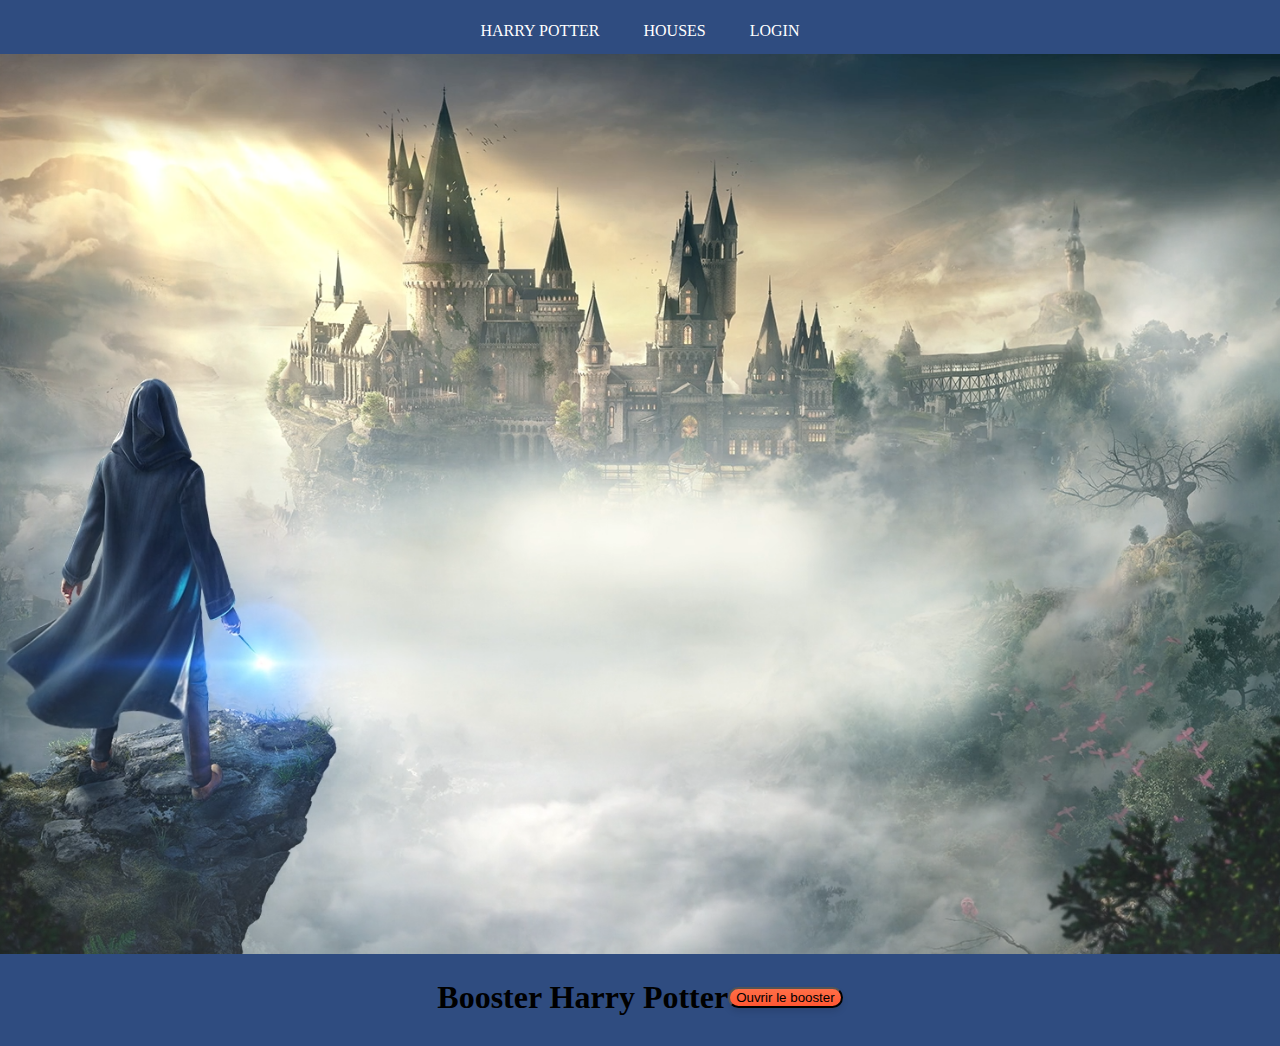
<file: projetHP/index.html>
<!DOCTYPE html>
<html lang="en">
<head>
<meta charset="UTF-8">
<meta name="viewport" content="width=device-width, initial-scale=1.0">
<link rel="stylesheet" href="style.css">
</head>
<body>
<nav>
  <ul>
    <li><a href="index.html">HARRY POTTER</a></li> <!--liens vers les pages connexes--> 
    <li><a href="house.html">HOUSES</a></li>
    <li><a href="formulaire.html">LOGIN</a></li>
  </ul>
</nav>
<main>
    <div class="box-1">
        <a href="#">
            <img src="hogwards.png" alt="marche po">
        </a>
    </div> <!-- juste la box contenant l'image du fond -->
</main>

<div class="container">
  <h1>Booster Harry Potter</h1>
  <button id="openBoosterBtn">Ouvrir le booster</button>
  <div id="boosterResults"></div>
</div>

<script src="booster.js"></script>

</body>
</html>
</file>
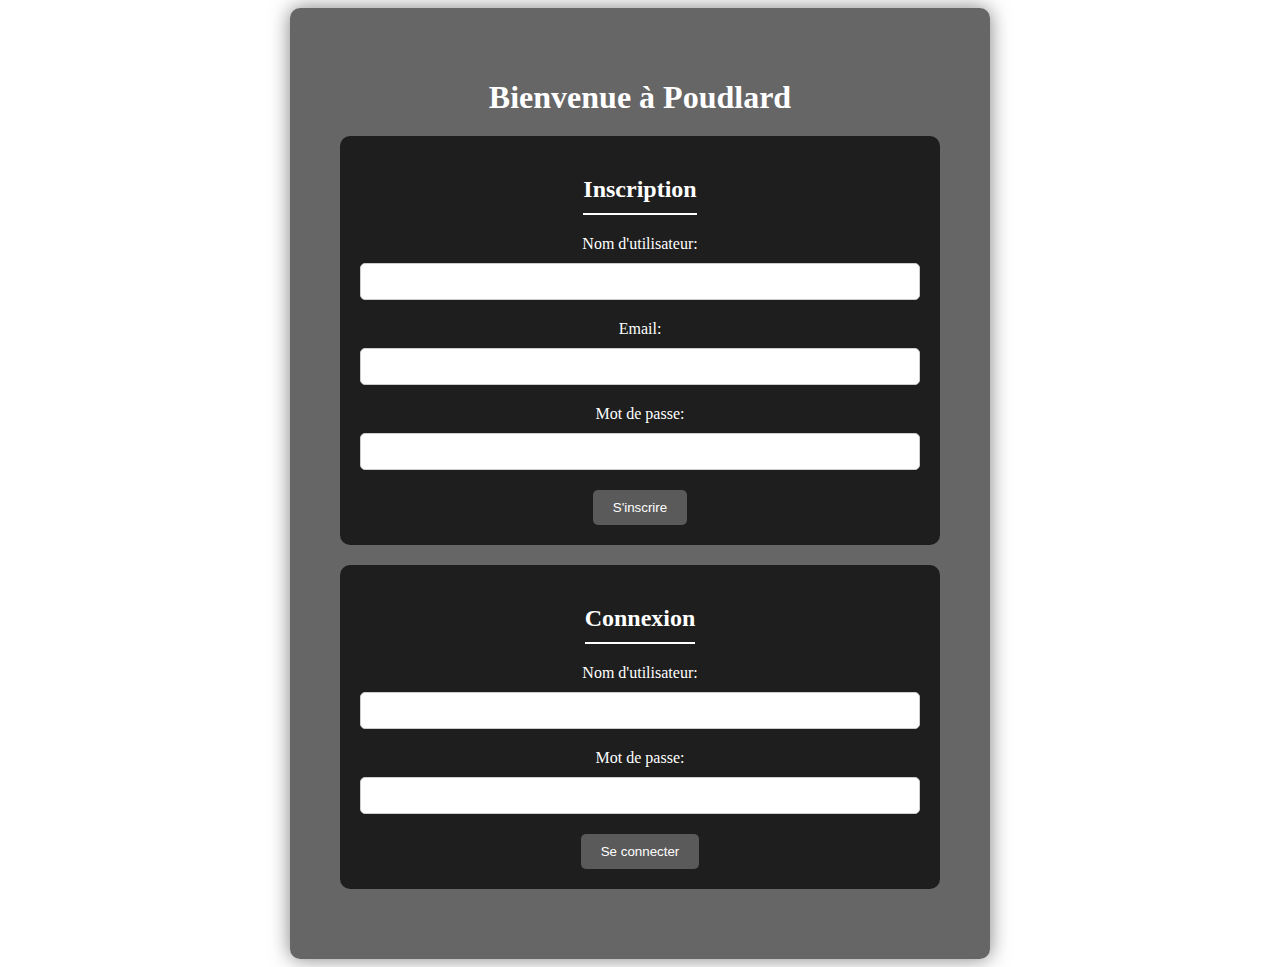
<file: projetHP/formulaire.html>
<!DOCTYPE html>
<html lang="fr">
<head>
<meta charset="UTF-8">
<meta name="viewport" content="width=device-width, initial-scale=1.0">
<title></title>
<link rel="stylesheet" href="formulaire.css">
</head>
<body>
    <div class="container">
        <h1>Bienvenue à Poudlard</h1>

        <div class="form-container">
            <h2>Inscription</h2>
            <form action="inscription" method="post">
                <label for="username">Nom d'utilisateur:</label>
                <input type="text" id="username" name="username" required>

                <label for="email">Email:</label>
                <input type="email" id="email" name="email" required>

                <label for="password">Mot de passe:</label>
                <input type="password" id="password" name="password" required>

                <button type="submit">S'inscrire</button>
            </form>
        </div>

        <div class="form-container">
            <h2>Connexion</h2>
            <form action="connexion" method="post">
                <label for="login-username">Nom d'utilisateur:</label>
                <input type="text" id="login-username" name="username" required>

                <label for="login-password">Mot de passe:</label>
                <input type="password" id="login-password" name="password" required>

                <button type="submit">Se connecter</button>
            </form>
        </div>
    </div>
</body>
</html>
</file>
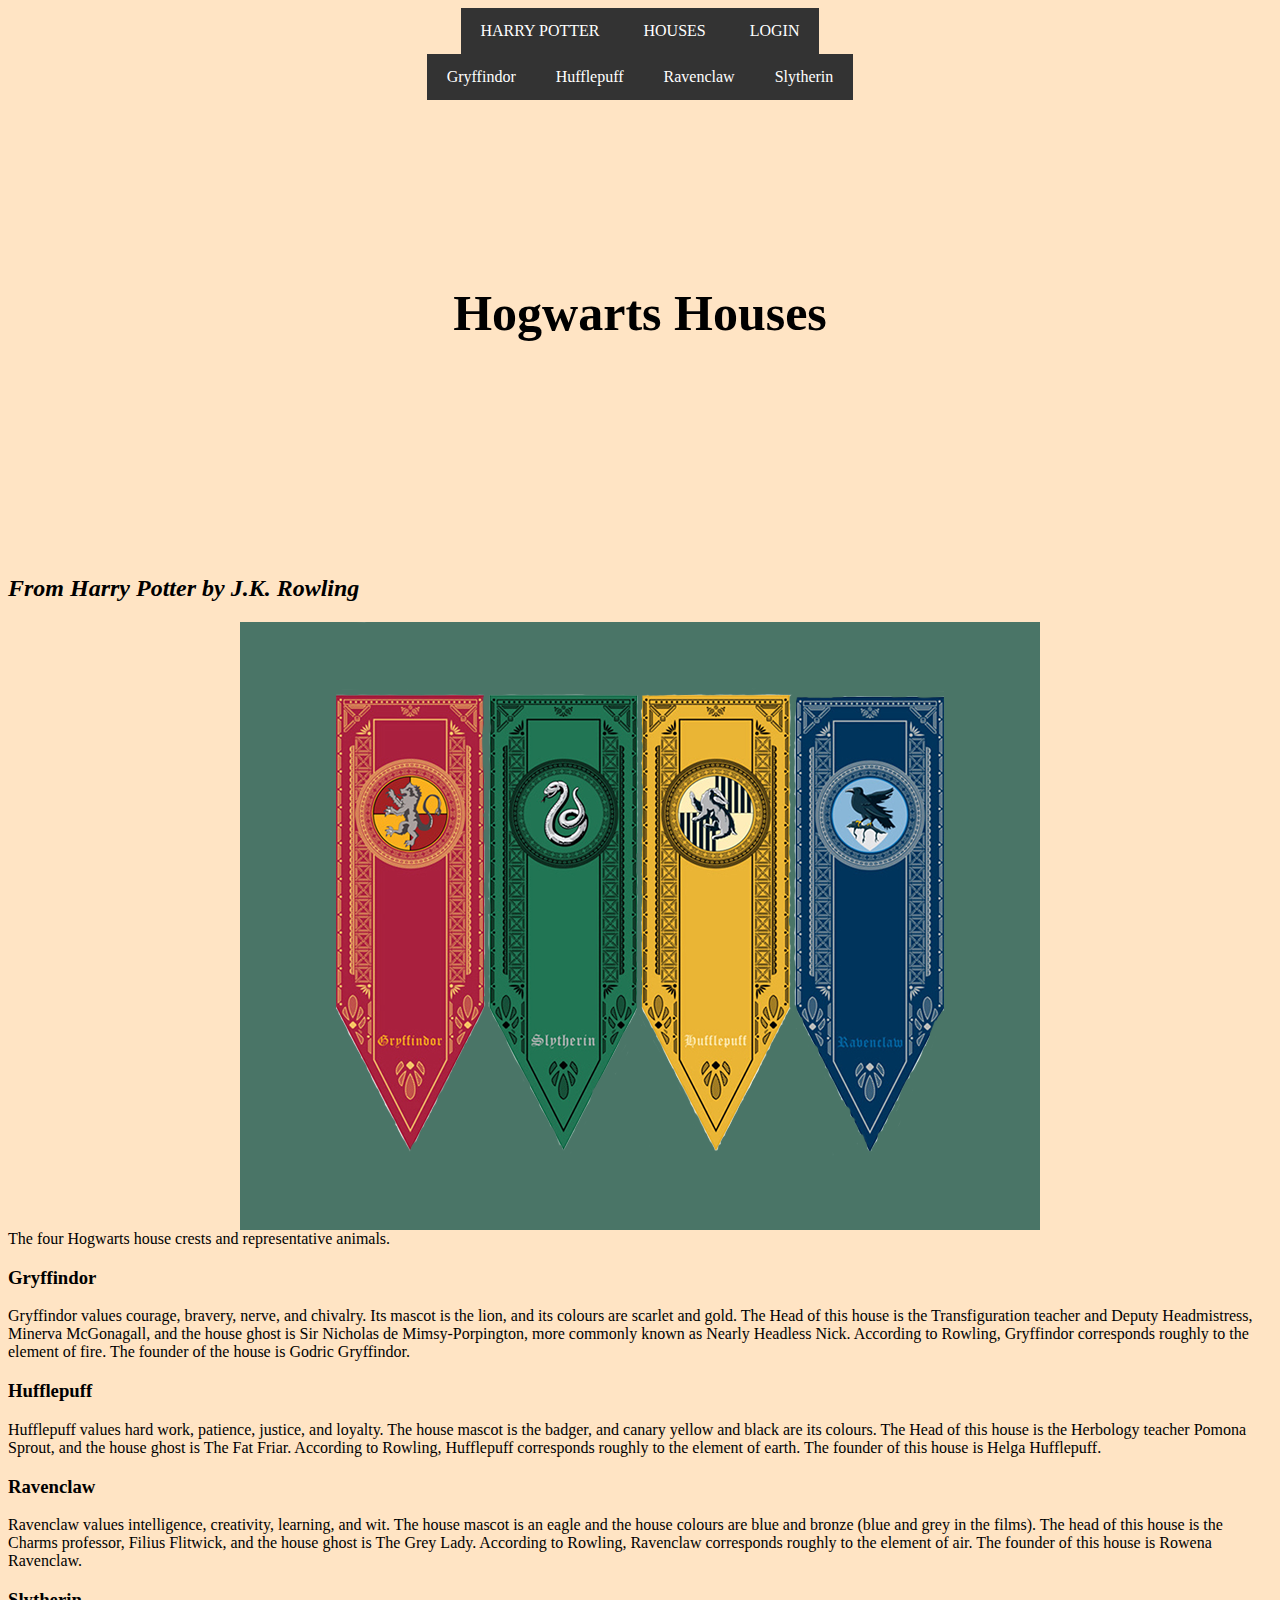
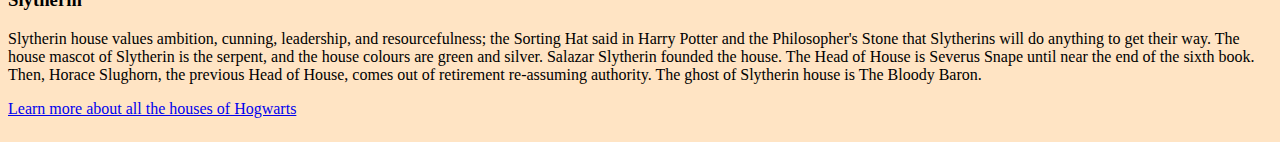
<file: projetHP/house.html>
<!DOCTYPE html>
<html lang="en">
<head>
    <meta charset="UTF-8">
    <meta name="viewport" content="width=device-width, initial-scale=1.0">
    <title>Document</title>
    <link rel="stylesheet" href="houses.css">
</head>
<body id="index">
    <div class="nav">
        <nav>
            <ul>
                <li><a href="index.html">HARRY POTTER</a></li>
                <li><a href="house.html">HOUSES</a></li>
                <li><a href="formulaire.html">LOGIN</a></li>
            </ul>
        </nav>
    </div>

        <header>
            <ul>
                <li><a href=#Gryffindor>Gryffindor</a><li> 
                <li><a href=#Hufflepuff>Hufflepuff</a><li>
                <li><a href=#Ravenclaw>Ravenclaw</a><li>
                <li><a href=#Slytherin>Slytherin</a><li> <!-- nav permettant de naviguer dans les differentes maison, features in progress je dois tout d'abord trier tout les personnages par maison -->
              </ul>
        </header>

    <main>
        <div class="container">
          <div class="jumbotron">
            <div class="row">
              <h1 class="text-primary text-center">Hogwarts Houses</h1>
              <h2 class=text-center><em>From Harry Potter by J.K. Rowling</em></h2>
              <div class="thumbnail">
                <image src="drapeau-des-4-maisons-de-poudlard-.png">
                  <div class="caption text-center">The four Hogwarts house crests and representative animals.</div>
              </div>
                
                
                
            <div class="houses">
                <div class="container">
                  <div class="row">
                    <div class="col-md-6">
                      <h3 id="Gryffindor"><strong>Gryffindor</strong></h3>
                      <p>Gryffindor values courage, bravery, nerve, and chivalry. Its mascot is the lion, and its colours are scarlet and gold. The Head of this house is the Transfiguration teacher and Deputy Headmistress, Minerva McGonagall, and the house ghost is Sir Nicholas de Mimsy-Porpington, more commonly known as Nearly Headless Nick. According to Rowling, Gryffindor corresponds roughly to the element of fire. The founder of the house is Godric Gryffindor.</p>
                    </div>
                    <div class="col-md-6">
                      <h3 id="Hufflepuff"><strong>Hufflepuff</strong></h3>
                      <p>Hufflepuff values hard work, patience, justice, and loyalty. The house mascot is the badger, and canary yellow and black are its colours. The Head of this house is the Herbology teacher Pomona Sprout, and the house ghost is The Fat Friar.
                        According to Rowling, Hufflepuff corresponds roughly to the element of earth. The founder of this house is Helga Hufflepuff.</p>
                    </div>
                </div>
            </div>
        </div>
      
        <div class="houses2">
                <div class="container">
                  <div class="row">
                   
                        <div class="col-md-6">
                      <h3 id="Ravenclaw"><strong>Ravenclaw</strong></h3>
                        <p>Ravenclaw values intelligence, creativity, learning, and wit. The house mascot is an eagle and the house colours are blue and bronze (blue and grey in the films). The head of this house is the Charms professor, Filius Flitwick, and the
                          house ghost is The Grey Lady. According to Rowling, Ravenclaw corresponds roughly to the element of air. The founder of this house is Rowena Ravenclaw.</p>
                      </div>
                      <div class="col-md-6">
                        <h3 id="Slytherin"><strong>Slytherin</strong></h3>
                        <p>Slytherin house values ambition, cunning, leadership, and resourcefulness; the Sorting Hat said in Harry Potter and the Philosopher's Stone that Slytherins will do anything to get their way. The house mascot of Slytherin is the serpent,
                          and the house colours are green and silver. Salazar Slytherin founded the house. The Head of House is Severus Snape until near the end of the sixth book. Then, Horace Slughorn, the previous Head of House, comes out of retirement re-assuming
                          authority. The ghost of Slytherin house is The Bloody Baron.</p>
                    </div>
                </div>
            </div>
        </div>
    </main>      <!-- main decrivant les 4 maisons, descriptif recup sur internet-->     
      
                    
                    
                    
        
              
        <div class="link" id="link">
                      <div class="containerer">
                        <p class="text-center" id="learn"><a href="https://en.wikipedia.org/wiki/Hogwarts" target="_blank">Learn more about all the houses of Hogwarts</a></p>
                      </div>
                    </div>


<div id="characters"></div>

    <script>
      function fetchCharacters() {
    return fetch("https://hp-api.lainocs.fr/characters").then((response) =>
      response.json()
    );
  }
                
              async function displayCharacters() {
                const data = await fetchCharacters();
                data.forEach((character) => {
                document.querySelector("#characters").innerHTML += `
              <a href="single-hp.html?slug=${character.slug}">
            <div class="characters">
              <h2>${character.name}</h2>
            <img src="${character.image}" alt "${character.name}"/>
          </div>
        </a> 
      `;
    });
   }
                
    displayCharacters();
</script>
</body>
<!-- fameuse api hp, ps je suis vraiment guezz en frontend, encore du boulot la dessus au moins j'essaye de faire seul XD-->
</html>
</file>
<file: projetHP/style.css>
nav {
  display: flex;
  justify-content: center;
  border: 10px;
}

nav ul {
  list-style-type: none;
  margin: 0;
  padding: 0;
  background-color: #2f4c80;
}

nav ul li {
  display: inline-block;
}

nav ul li a {
  display: block;
  color: white;
  text-align: center;
  padding: 14px 20px;
  text-decoration: none;
}

nav ul li a:hover {
  background-color: #111;
}

main {
  width: 100%;
  height: 100%;
  display: flex;
  justify-content: center;
  align-items: center;
}

.box-1 img {
  width: 100vw;
  height: 100vh;
  object-fit: cover;
}

body {
  background-color: #2f4c80;
}

.container {
  display: flex;
  justify-content: center;
  align-items: center;
}

#openBoosterBtn {
  background-color: #ff5733;
  background-image: linear-gradient(to bottom, #ff6f47, #ff5733);
  box-shadow: 0 4px 6px rgba(0, 0, 0, 0.1);
  border-radius: 25px;
}
</file>
<file: projetHP/formulaire.css>
body {
  font-family: "Times New Roman", serif;
  background: url('https://www.harrypottershop.com/content/images/thumbs/0017981_hogwarts-skyline-wallpaper_715.jpeg') no-repeat center center fixed;
  background-size: cover;
  color: #fff;
}

.container {
  text-align: center;
  padding: 50px;
  background-color: rgba(0, 0, 0, 0.6);
  border-radius: 10px;
  max-width: 600px;
  margin: auto;
  box-shadow: 0 0 20px rgba(0, 0, 0, 0.5);
}

h1 {
  margin-bottom: 20px;
}

h2 {
  margin-bottom: 20px;
  border-bottom: 2px solid #fff;
  display: inline-block;
  padding-bottom: 10px;
}

.form-container {
  margin: 20px 0;
  padding: 20px;
  background-color: rgba(0, 0, 0, 0.7);
  border-radius: 10px;
}

label {
  display: block;
  margin-bottom: 10px;
}

  input[type="text"],
  input[type="email"],
  input[type="password"] {
  width: calc(100% - 22px);
  padding: 10px;
  margin-bottom: 20px;
  border: 1px solid #ccc;
  border-radius: 5px;
}

button {
  background-color: #5a5a5a;
  color: #fff;
  padding: 10px 20px;
  border: none;
  border-radius: 5px;
  cursor: pointer;
  transition: background-color 0.3s;
}

button:hover {
  background-color: #4a4a4a;
}
</file>
<file: projetHP/houses.css>
nav {
    display: flex;
    justify-content: center; 
  }
  
  nav ul {
    list-style-type: none;
    margin: 0;
    padding: 0;
    background-color: #333;
  }
  
  nav ul li {
    display: inline-block; 
  }
  
  nav ul li a {
    display: block;
    color: white;
    text-align: center;
    padding: 14px 20px;
    text-decoration: none;
  }
  
  nav ul li a:hover {
    background-color: #111;
  }

header {
    display: flex;
    justify-content: center; 
  }
  
  header ul {
    list-style-type: none;
    margin: 0;
    padding: 0;
    background-color: #333;
  }
  
  header ul li {
    display: inline-block; 
  }
  
  header ul li a {
    display: block;
    color: white;
    text-align: center;
    padding: 14px 20px;
    text-decoration: none;
  }
  
  header ul li a:hover {
    background-color: #111;
  }
  
  img {
    display: block;
    margin: auto;
  }  


body {
    background-color: bisque;
}

h1{
  text-align: center;
  padding-bottom: 200px;
  padding-top: 150px;
  font-family: fantasy;
  font-size: 50px;
}

#characters {
  display: grid;
  grid-template-columns: 30% 30% 30%;
  grid-template-rows: 10% 10% 10%; /* j'ai voulu flex en utilisant un grid, plutot satisfait ca a marché*/
}

.characters img {
  height: 450px;
  width: 400px;
  }

.characters {
  display: flex;
  flex-direction: column;
}

.characters {
  width: 295px;
}
</file>
